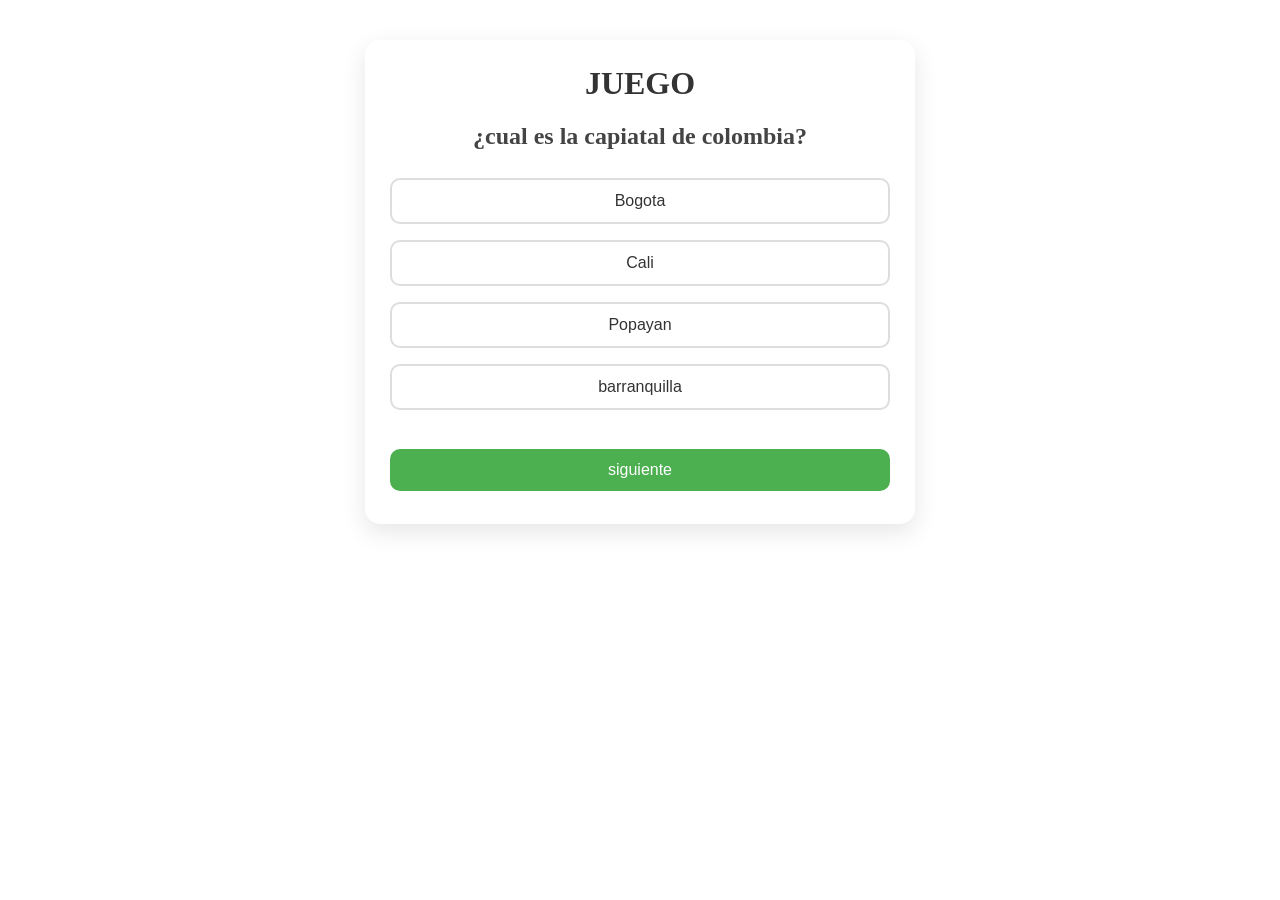
<file: .vscode/visual.html>
<!DOCTYPE html>
<html lang="en">
<head>
    <meta charset="UTF-8">
    <meta name="viewport" content="width=device-width, initial-scale=1.0">
    <title>PREGUNTAS Y RESPUESTAS </title>
<style> 
main {
  background-color: white;
  width: 90%;
  max-width: 500px;
  margin: 40px auto;
  padding: 25px;
  border-radius: 15px;
  box-shadow: 0 8px 25px rgba(0,0,0,0.1);
  text-align: center;
}

/* Título */
h1 {
  background-color: white;
  color: #333;
  margin-top: 0;
}

/* Pregunta */
#pregunta {
  color: #444;
  margin-bottom: 20px;
}

/* Botones de opciones */
button {
  width: 100%;
  background-color: white;
  color: #333;
  border: 2px solid #ddd;
  padding: 12px;
  margin: 8px 0;
  border-radius: 10px;
  font-size: 16px;
  cursor: pointer;
  transition: 0.2s;
}

/* Hover (cuando pasas el mouse) */
button:hover {
  background-color: #39963f;
  border-color: #bbb;
}

/* Botón siguiente */
#op4 {
  background-color: #4CAF50;
  color: white;
  border: none;
  margin-top: 15px;
}

#op4:hover {
  background-color: #45a049;
}

/* Resultado */
#resultado {
  font-weight: bold;
  margin-top: 15px;
  color: #222;
}


</style>
</head>
<body>
    <main>

          <H1>JUEGO</H1>
    <h2 id = "pregunta"></h2>
    
 <button onclick="responder(0) "id="op0"></button>
 <button onclick="responder(1) "id="op1"></button>
 <button onclick="responder(2) "id="op2"></button>
 <button onclick="responder(3) "id="op3"></button>

 <p id ="resultado"></p>

<button onclick="siguiente(4) "id="op4"></button>
 
 </main>    
  


 <script src="logi.js"></script>

 
    
 </body>
 </html>
</file>
